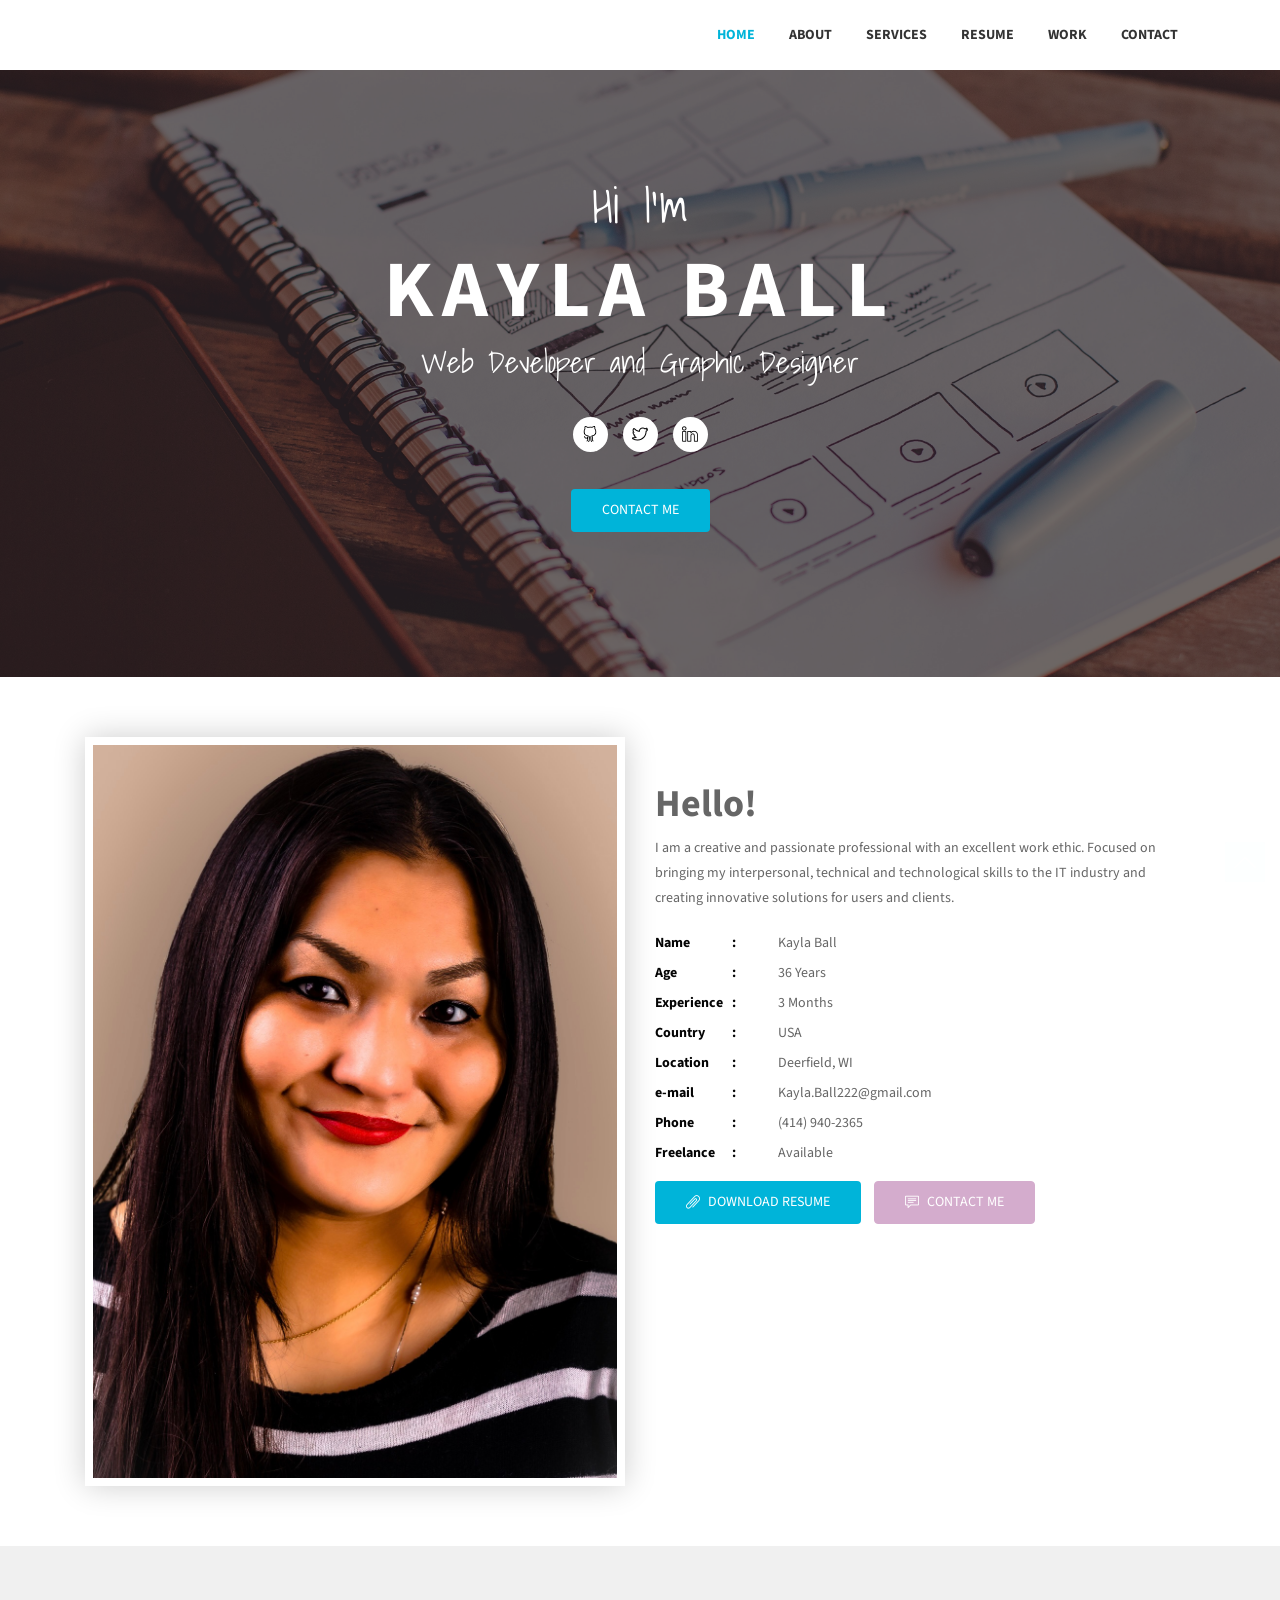
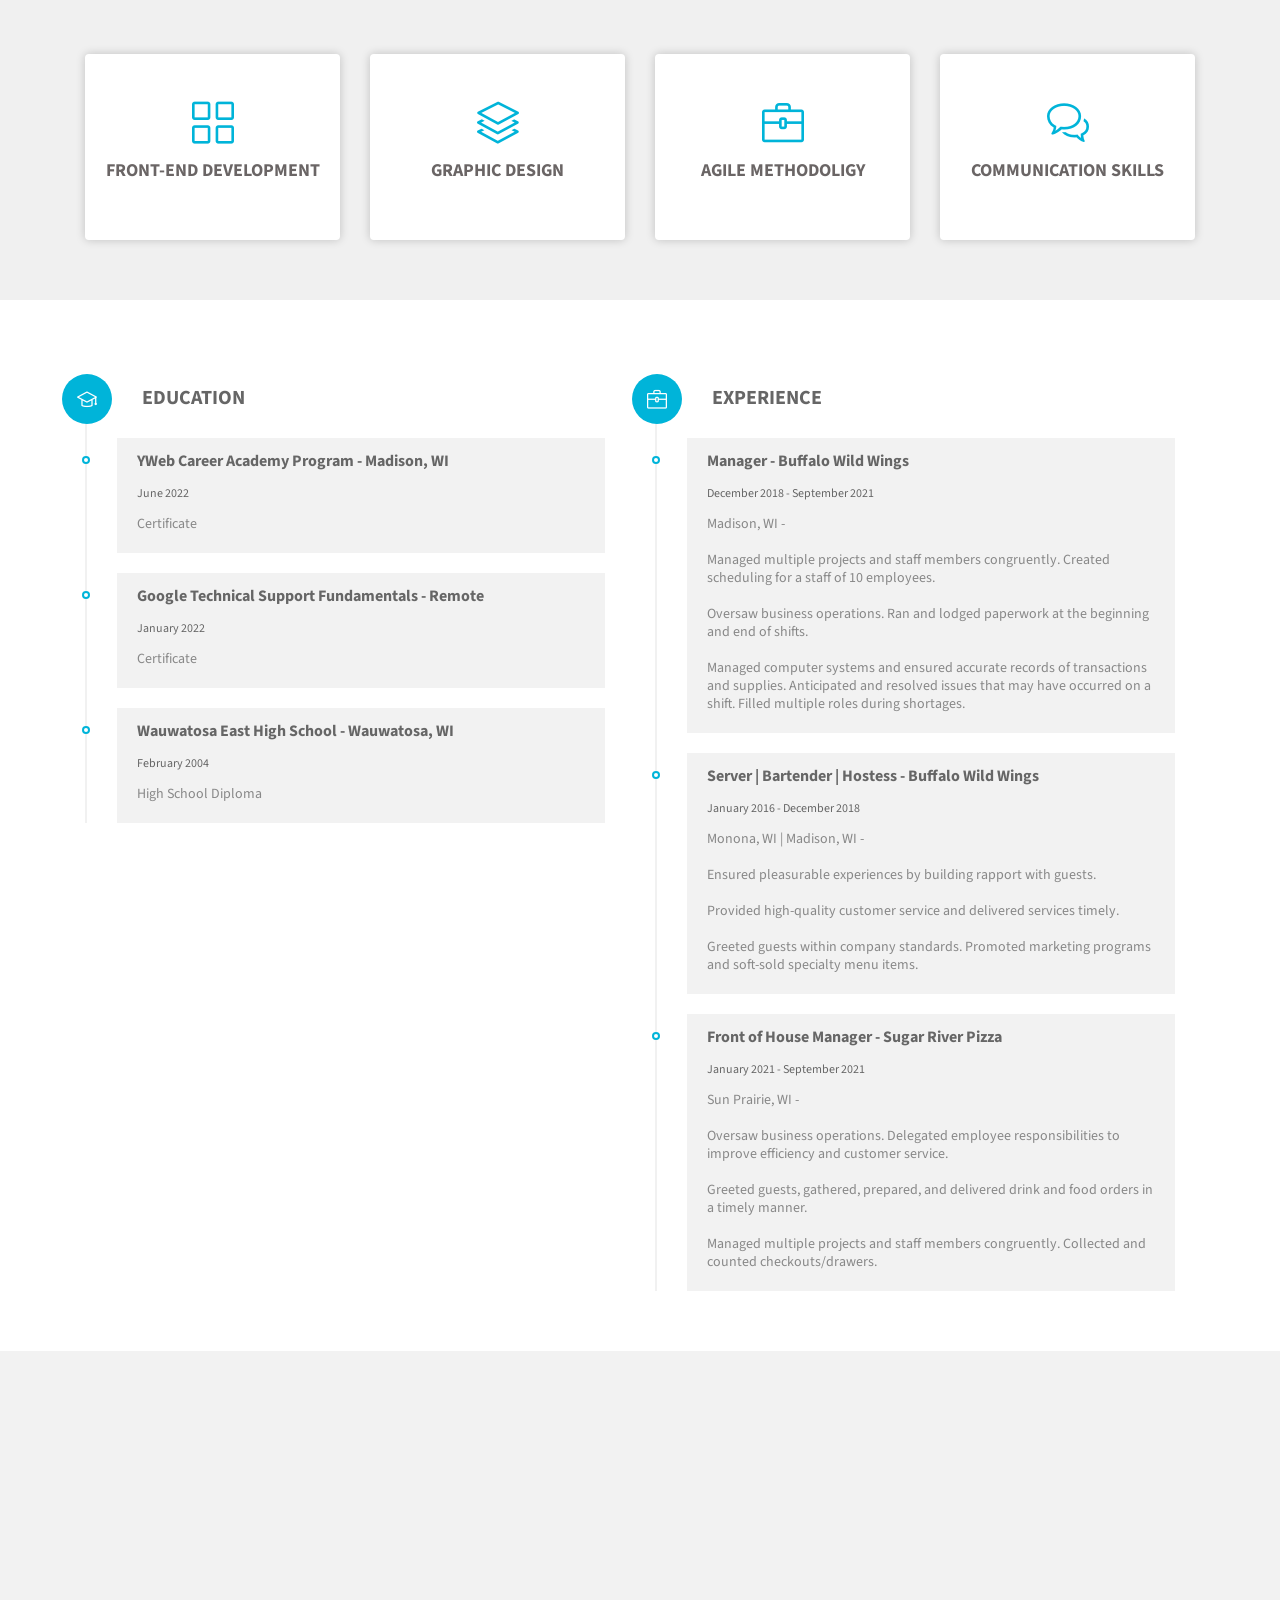
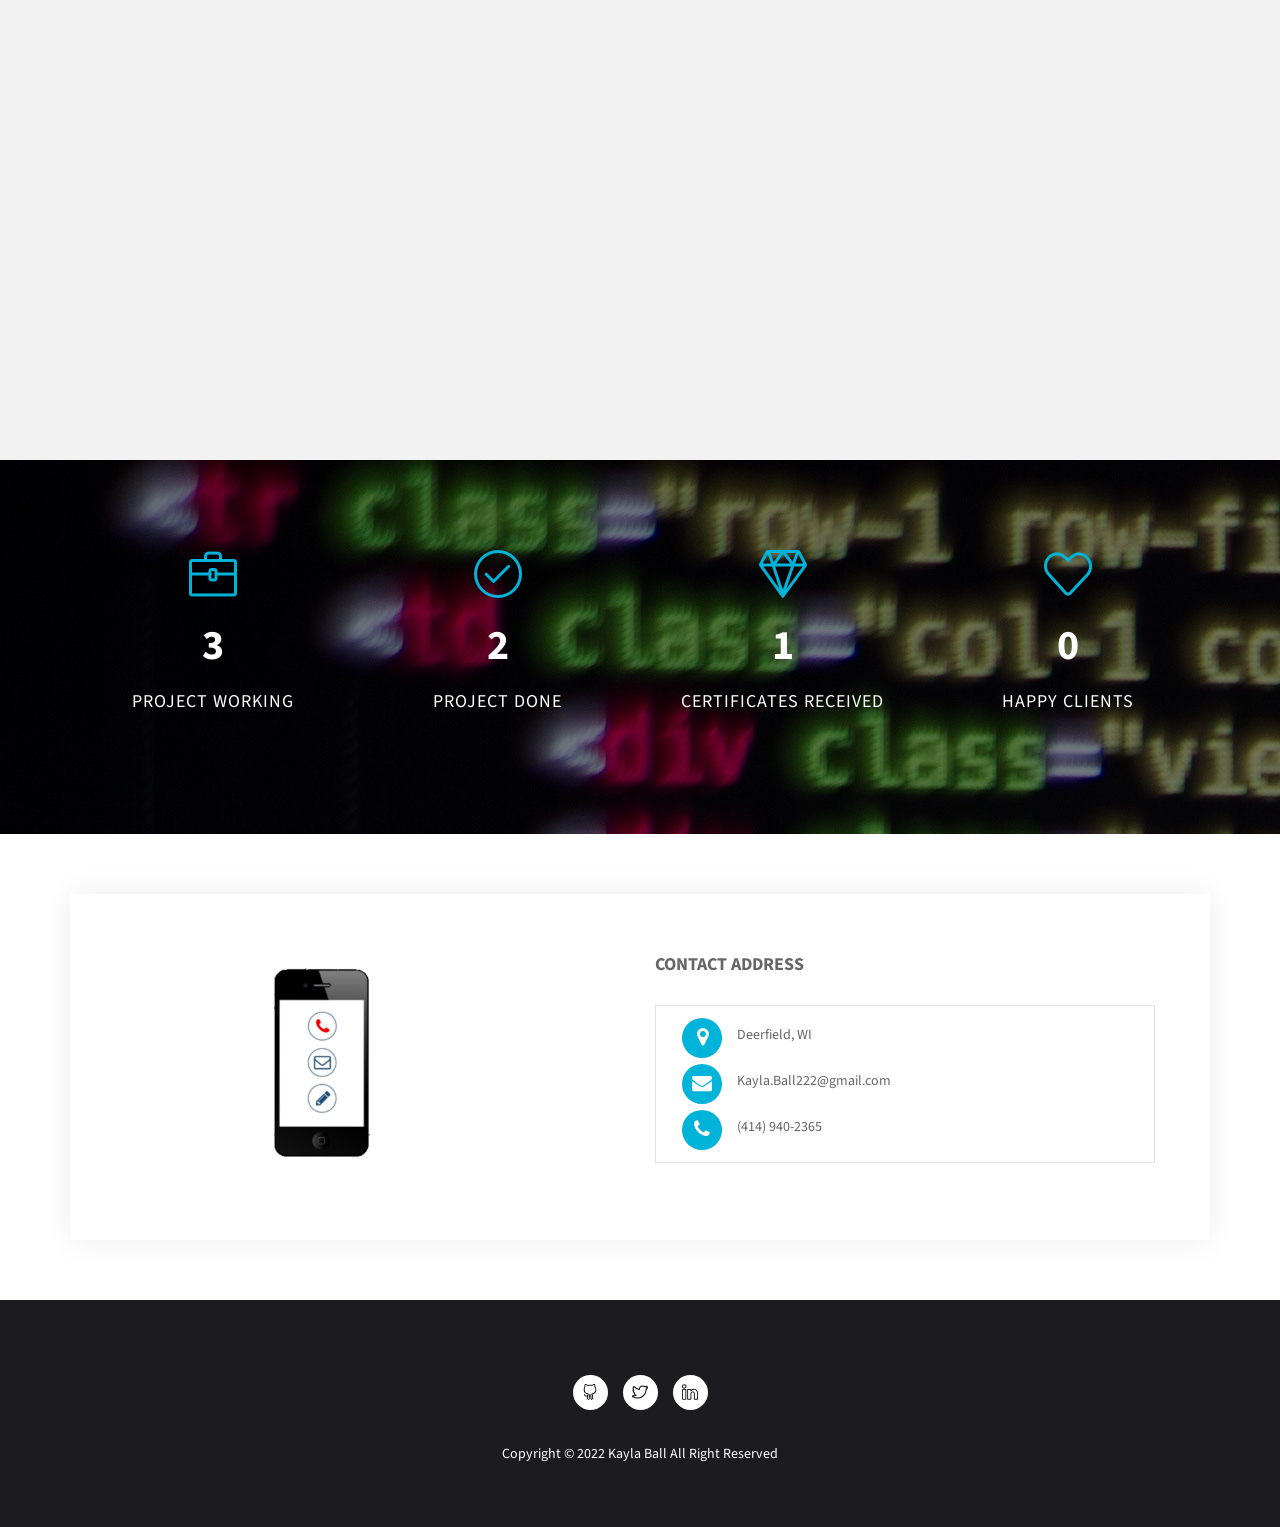
<file: index.html>
<!DOCTYPE html>

<html>

<head>
    <meta charset="utf-8">
    <meta name="viewport" content="width=device-width, initial-scale=1, shrink-to-fit=no">

    <title>KB</title>

    <!-- Bootstrap CSS -->
    <link rel="stylesheet" type="text/css" href="assets/css/bootstrap.min.css">
    <!-- Fonts -->
    <link rel="stylesheet" type="text/css" href="assets/fonts/font-awesome.min.css">
    <!-- Icon -->
    <link rel="stylesheet" type="text/css" href="assets/fonts/simple-line-icons.css">
    <!-- Slicknav -->
    <link rel="stylesheet" type="text/css" href="assets/css/slicknav.css">
    <!-- Nivo Lightbox -->
    <link rel="stylesheet" type="text/css" href="assets/css/nivo-lightbox.css">
    <!-- Animate -->
    <link rel="stylesheet" type="text/css" href="assets/css/animate.css">
    <!-- Main Style -->
    <link rel="stylesheet" type="text/css" href="assets/css/main.css">
    <!-- Responsive Style -->
    <link rel="stylesheet" type="text/css" href="assets/css/responsive.css">
</head>

<body>


    <!-- Header Area wrapper Starts -->
    <header id="header-wrap">
        <!-- Navbar Start -->
        <nav class="navbar navbar-expand-lg fixed-top scrolling-navbar indigo">
            <div class="container">
                <!-- Brand and toggle get grouped for better mobile display -->
                <div class="navbar-header">
                    <button class="navbar-toggler" type="button" data-toggle="collapse" data-target="#main-navbar" aria-controls="main-navbar" aria-expanded="false" aria-label="Toggle navigation">
                            <span class="navbar-toggler-icon"></span>
                            <span class="icon-menu"></span>
                            <span class="icon-menu"></span>
                            <span class="icon-menu"></span>
                        </button>

                </div>
                <div class="collapse navbar-collapse" id="main-navbar">
                    <ul class="onepage-nev navbar-nav mr-auto w-100 justify-content-end clearfix">
                        <li class="nav-item active">
                            <a class="nav-link" href="#hero-area">
                                    Home
                                </a>
                        </li>
                        <li class="nav-item">
                            <a class="nav-link" href="#about">
                                    About
                                </a>
                        </li>
                        <li class="nav-item">
                            <a class="nav-link" href="#services">
                                    Services
                                </a>
                        </li>
                        <li class="nav-item">
                            <a class="nav-link" href="#resume">
                                    Resume
                                </a>
                        </li>
                        <li class="nav-item">
                            <a class="nav-link" href="#portfolios">
                                    Work
                                </a>
                        </li>
                        <li class="nav-item">
                            <a class="nav-link" href="#contact">
                                    Contact
                                </a>
                        </li>
                    </ul>
                </div>
            </div>

            <!-- Mobile Menu Start -->
            <ul class="onepage-nev mobile-menu">
                <li>
                    <a href="#home">Home</a>
                </li>
                <li>
                    <a href="#about">about</a>
                </li>
                <li>
                    <a href="#services">Services</a>
                </li>
                <li>
                    <a href="#resume">resume</a>
                </li>
                <li>
                    <a href="#portfolio">Work</a>
                </li>
                <li>
                    <a href="#contact">Contact</a>
                </li>
            </ul>
            <!-- Mobile Menu End -->
        </nav>
        <!-- Navbar End -->

        <!-- Hero Area Start -->
        <div id="hero-area" class="hero-area-bg">
            <div class="overlay"></div>
            <div class="container">
                <div class="row">
                    <div class="col-md-12 col-sm-12 text-center">
                        <div class="contents">
                            <h5 class="script-font wow fadeInUp" data-wow-delay="0.2s">Hi I'm</h5>
                            <h2 class="head-title wow fadeInUp" data-wow-delay="0.4s">Kayla Ball</h2>
                            <p class="script-font wow fadeInUp" data-wow-delay="0.6s">Web Developer and Graphic Designer
                            </p>
                            <ul class="social-icon wow fadeInUp" data-wow-delay="0.8s">
                                <li>
                                    <a class="github" href="#"><i class="icon-social-github"></i></a>
                                </li>
                                <li>
                                    <a class="twitter" href="https://twitter.com/Kayla16503357" target="_blank"><i
                                                class="icon-social-twitter"></i></a>
                                </li>

                                <li>
                                    <a class="linkedin" href="https://www.linkedin.com/in/kaybee22/" target="_blank"><i class="icon-social-linkedin"></i></a>
                                </li>
                            </ul>
                            <div class="header-button wow fadeInUp" data-wow-delay="1s">
                                <a href="#contact" class="btn btn-common">Contact Me</a>
                            </div>
                        </div>
                    </div>
                </div>
            </div>
        </div>
        <!-- Hero Area End -->

    </header>
    <!-- Header Area wrapper End -->
    <!-- About Section Start -->
    <section id="about" class="section-padding">
        <div class="container">
            <div class="row">
                <div class="col-lg-6 col-md-6 col-sm-12 col-xs-12">
                    <div class="img-thumb wow fadeInLeft" data-wow-delay="0.3s">
                        <img class="img-fluid" src="assets/img/about/me.jpg" alt="Picture of Kayla Ball">
                    </div>
                </div>
                <div class="col-lg-6 col-md-6 col-sm-12 col-xs-12">
                    <div class="profile-wrapper wow fadeInRight" data-wow-delay="0.3s">
                        <h3>Hello!</h3>
                        <p>I am a creative and passionate professional with an excellent work ethic. Focused on bringing my interpersonal, technical and technological skills to the IT industry and creating innovative solutions for users and clients.</p>
                        <div class="about-profile">
                            <ul class="admin-profile">
                                <li><span class="pro-title"> Name </span> <span class="pro-detail">Kayla Ball</span>
                                </li>
                                <li><span class="pro-title"> Age </span> <span class="pro-detail">36 Years</span>
                                </li>
                                <li><span class="pro-title"> Experience </span> <span class="pro-detail">3
                                            Months</span></li>
                                <li><span class="pro-title"> Country </span> <span class="pro-detail">USA</span>
                                </li>
                                <li><span class="pro-title"> Location </span> <span class="pro-detail">Deerfield,
                                            WI</span></li>
                                <li><span class="pro-title"> e-mail </span> <span class="pro-detail">Kayla.Ball222@gmail.com</span></li>
                                <li><span class="pro-title"> Phone </span> <span class="pro-detail">(414)
                                            940-2365</span></li>
                                <li><span class="pro-title"> Freelance </span> <span class="pro-detail">Available</span>
                                </li>
                            </ul>

                            <a href="Kayla.Ball.resume.pdf" class="btn btn-common" download><i
                                        class="icon-paper-clip"></i>
                                    Download Resume</a>

                            <!-- FIXME FIT THE CONTACT ME BUTTON COLOR -->
                            <a href="#contact" class="btn btn-danger"><i class="icon-speech"></i> Contact Me</a>
                        </div>
                    </div>
                </div>
            </div>
    </section>
    <!-- About Section End -->

    <!-- Services Section Start -->

    <section id="services" class="services section-padding">
        <h2 class="section-title wow flipInX" data-wow-delay="0.4s"></h2>
        <div class="container">
            <div class="row">
                <!-- Services item -->
                <div class="col-md-6 col-lg-3 col-xs-12">
                    <div class="services-item wow fadeInDown" data-wow-delay="0.3s">
                        <div class="icon">
                            <i class="icon-grid"></i>
                        </div>
                        <div class="services-content">
                            <h3>Front-end Development</h3>
                            <!-- <p>HTML | CSS</p> -->
                        </div>
                    </div>
                </div>
                <!-- Services item -->
                <div class="col-md-6 col-lg-3 col-xs-12">
                    <div class="services-item wow fadeInDown" data-wow-delay="0.6s">
                        <div class="icon">
                            <i class="icon-layers"></i>
                        </div>
                        <div class="services-content">
                            <h3>Graphic Design</h3>
                            <p></p>
                        </div>
                    </div>
                </div>
                <!-- Services item -->
                <div class="col-md-6 col-lg-3 col-xs-12">
                    <div class="services-item wow fadeInDown" data-wow-delay="0.9s">
                        <div class="icon">
                            <i class="icon-briefcase"></i>
                        </div>
                        <div class="services-content">
                            <h3>Agile Methodoligy</h3>
                            <p></p>
                        </div>
                    </div>
                </div>
                <!-- Services item -->
                <div class="col-md-6 col-lg-3 col-xs-12">
                    <div class="services-item wow fadeInDown" data-wow-delay="1.2s">
                        <div class="icon">
                            <i class="icon-bubbles"></i>
                        </div>
                        <div class="services-content">
                            <h3>Communication Skills</h3>

                        </div>
                    </div>
                </div>
            </div>
        </div>
    </section>
    <!-- Services Section End -->

    <!-- Resume Section Start -->
    <div id="resume" class="section-padding">
        <div class="container">
            <div class="row">
                <div class="col-lg-6 col-md-6 col-sm-6">
                    <div class="education wow fadeInRight" data-wow-delay="0.3s">
                        <ul class="timeline">
                            <li>
                                <!-- fixme - find this area in css to change colorway and maybe add more items like servsafe stuff -->
                                <i class="icon-graduation"></i>
                                <h2 class="timelin-title">Education</h2>
                            </li>
                            <li>
                                <div class="content-text">
                                    <h3 class="line-title">YWeb Career Academy Program - Madison, WI</h3>
                                    <span>June 2022</span>
                                    <p class="line-text">Certificate
                                    </p>
                                </div>
                            </li>
                            <li>
                                <div class="content-text">
                                    <h3 class="line-title">Google Technical Support Fundamentals - Remote
                                    </h3>
                                    <span>January 2022</span>
                                    <p class="line-text"> Certificate
                                    </p>
                                </div>
                            </li>
                            <li>
                                <div class="content-text">
                                    <h3 class="line-title">Wauwatosa East High School - Wauwatosa, WI</h3>
                                    <span>February 2004</span>
                                    <p class="line-text">High School Diploma
                                    </p>
                                </div>
                            </li>
                        </ul>
                    </div>
                </div>
                <div class="col-lg-6 col-md-6 col-sm-6">
                    <div class="experience wow fadeInRight" data-wow-delay="0.6s">
                        <ul class="timeline">
                            <li>
                                <i class="icon-briefcase"></i>
                                <!-- NOTE: UPDATED WORK EXPERIENCE -->

                                <h2 class="timelin-title">Experience</h2>
                            </li>
                            <li>
                                <div class="content-text">
                                    <h3 class="line-title">Manager - Buffalo Wild Wings </h3>
                                    <span>December 2018 - September 2021 </span>
                                    <p class="line-text">Madison, WI -
                                        <br>
                                        <br> Managed multiple projects and staff members congruently. Created scheduling for a staff of 10 employees.
                                        <br>
                                        <br> Oversaw business operations. Ran and lodged paperwork at the beginning and end of shifts.
                                        <br>
                                        <br> Managed computer systems and ensured accurate records of transactions and supplies. Anticipated and resolved issues that may have occurred on a shift. Filled multiple roles during shortages.

                                    </p>
                                </div>
                            </li>
                            <li>
                                <div class="content-text">
                                    <h3 class="line-title">Server | Bartender | Hostess - Buffalo Wild Wings</h3>
                                    <span>January 2016 - December 2018</span>
                                    <p class="line-text"> Monona, WI | Madison, WI -
                                        <br>
                                        <br> Ensured pleasurable experiences by building rapport with guests.
                                        <br>
                                        <br> Provided high-quality customer service and delivered services timely.
                                        <br>
                                        <br> Greeted guests within company standards. Promoted marketing programs and soft-sold specialty menu items.

                                    </p>
                                </div>
                            </li>
                            <li>
                                <div class="content-text">
                                    <h3 class="line-title">Front of House Manager - Sugar River Pizza</h3>
                                    <span>January 2021 - September 2021</span>
                                    <p class="line-text"> Sun Prairie, WI -
                                        <br>
                                        <br> Oversaw business operations. Delegated employee responsibilities to improve efficiency and customer service.
                                        <br>
                                        <br> Greeted guests, gathered, prepared, and delivered drink and food orders in a timely manner.
                                        <br>
                                        <br> Managed multiple projects and staff members congruently. Collected and counted checkouts/drawers.

                                    </p>
                                </div>
                            </li>
                        </ul>
                    </div>
                </div>
            </div>
        </div>
    </div>
    <!-- Resume Section End -->

    <!-- Portfolio Section -->
    <section id="portfolios" class="section-padding">
        <!-- Container Starts -->
        <div class="container">
            <h2 class="section-title wow flipInX" data-wow-delay="0.4s">My Remarkable Works</h2>
            <div class="row">
                <!-- <div class="col-md-12"> -->
                <!-- fixme make a decision on if to keep the buttons below -->
                <!-- Portfolio Controller/Buttons -->
                <!-- <div class="controls text-center">
                        <a class="filter active btn btn-common" data-filter="all">
                                All
                            </a>
                        <a class="filter btn btn-common" data-filter=".design">
                                Design
                            </a>
                        <a class="filter btn btn-common" data-filter=".development">
                                Development
                            </a>
                        <a class="filter btn btn-common" data-filter=".print">
                                Print
                            </a>
                    </div> -->
                <!-- Portfolio Controller/Buttons Ends-->
                <!-- </div> -->

                <!-- Portfolio Recent Projects -->
                <div id="portfolio" class="row wow fadeInDown" data-wow-delay="0.4s">
                    <div class="col-sm-6 col-md-4 col-lg-4 col-xl-4 mix development print">
                        <div class="portfolio-item">
                            <div class="shot-item">
                                <img src="assets/img/gallery/qr-code.jpg
                                " alt="QR-code frontend mentor challenge" />
                                <div class="overlay">
                                    <div class="icons">
                                        <a class="lightbox preview" href="assets/img/gallery/qr-code.jpg">
                                            <i class="icon-eye"></i>
                                        </a>
                                        <!-- <a class="link" href="#">
                                            <i class="icon-link"></i>
                                        </a> -->
                                    </div>
                                </div>
                            </div>
                        </div>
                    </div>
                    <div class="col-sm-6 col-md-4 col-lg-4 col-xl-4 mix design print">
                        <div class="portfolio-item">
                            <div class="shot-item">
                                <img src="assets/img/gallery/nft.jpg" alt="picture of NFT challenge" />
                                <div class="overlay">
                                    <div class="icons">
                                        <a class="lightbox preview" href="assets/img/gallery/nft.jpg">
                                            <i class="icon-eye"></i>
                                        </a>
                                        <!-- <a class="link" href="#">
                                            <i class="icon-link"></i>
                                        </a> -->
                                    </div>
                                </div>
                            </div>
                        </div>
                    </div>
                    <div class="col-sm-6 col-md-4 col-lg-4 col-xl-4 mix development">
                        <div class="portfolio-item">
                            <div class="shot-item">
                                <img src="assets/img/gallery/3-column.jpg" alt="image of 3 column frontend mentor challenge" />
                                <div class="overlay">
                                    <div class="icons">

                                        <a class="lightbox preview" href="assets/img/gallery/3-column.jpg">
                                            <i class="icon-eye"></i>
                                        </a>
                                        <!-- <a class="link" href="#">
                                            <i class="icon-link"></i>
                                        </a> -->
                                    </div>
                                </div>
                            </div>
                        </div>
                    </div>
                    <div class="col-sm-6 col-md-4 col-lg-4 col-xl-4 mix development design">
                        <div class="portfolio-item">
                            <div class="shot-item">
                                <img src="assets/img/gallery/purple.jpg" alt="" />
                                <div class="overlay">
                                    <div class="icons">
                                        <a class="lightbox preview" href="assets/img/gallery/purple.jpg">
                                            <i class="icon-eye"></i>
                                        </a>
                                        <!-- <a class="link" href="#">
                                            <i class="icon-link"></i> -->
                                        </a>
                                    </div>
                                </div>
                            </div>
                        </div>
                    </div>
                    <div class="col-sm-6 col-md-4 col-lg-4 col-xl-4 mix development">
                        <div class="portfolio-item">
                            <div class="shot-item">
                                <img src="assets/img/gallery/testimonials.jpg" alt="" />
                                <div class="overlay">
                                    <div class="icons">
                                        <a class="lightbox preview" href="assets/img/gallery/testimonials.jpg">
                                            <i class="icon-eye"></i>
                                        </a>
                                        <!-- <a class="link" href="#">
                                            <i class="icon-link"></i> -->
                                        </a>
                                    </div>
                                </div>
                            </div>
                        </div>
                    </div>
                    <div class="col-sm-6 col-md-4 col-lg-4 col-xl-4 mix print design">
                        <div class="portfolio-item">
                            <div class="shot-item">
                                <img src="assets/img/gallery/interactive.jpg" alt="" />
                                <div class="overlay">
                                    <div class="icons">
                                        <a class="lightbox preview" href="assets/img/gallery/interactive.jpg">
                                            <i class="icon-eye"></i>
                                        </a>
                                        <!-- <a class="link" href="#">
                                            <i class="icon-link"></i>
                                        </a> -->
                                    </div>
                                </div>
                            </div>
                        </div>
                    </div>
                </div>
            </div>
        </div>
        <!-- Container Ends -->
    </section>
    <!-- Portfolio Section Ends -->

    <!-- Counter Area Start-->
    <section class="counter-section section-padding">
        <div class="container">
            <div class="row">
                <!-- Counter Item -->
                <div class="col-md-3 col-sm-6 work-counter-widget text-center">
                    <div class="counter wow fadeInDown" data-wow-delay="0.3s">
                        <div class="icon"><i class="icon-briefcase"></i></div>
                        <div class="counterUp">12</div>
                        <p>Project Working</p>
                    </div>
                </div>
                <!-- Counter Item -->
                <div class="col-md-3 col-sm-6 work-counter-widget text-center">
                    <div class="counter wow fadeInDown" data-wow-delay="0.6s">
                        <div class="icon"><i class="icon-check"></i></div>
                        <div class="counterUp">8</div>
                        <p>Project Done</p>
                    </div>
                </div>
                <!-- Counter Item -->
                <div class="col-md-3 col-sm-6 work-counter-widget text-center">
                    <div class="counter wow fadeInDown" data-wow-delay="0.9s">
                        <div class="icon"><i class="icon-diamond"></i></div>
                        <div class="counterUp">4</div>
                        <p>Certificates Received</p>
                    </div>
                </div>
                <!-- Counter Item -->
                <div class="col-md-3 col-sm-6 work-counter-widget text-center">
                    <div class="counter wow fadeInDown" data-wow-delay="1.2s">
                        <div class="icon"><i class="icon-heart"></i></div>
                        <div class="counterUp">3</div>
                        <p>Happy Clients</p>
                    </div>
                </div>
            </div>
        </div>
    </section>
    <!-- Counter Area End-->

    <!-- Contact Section Start -->
    <section id="contact" class="section-padding">
        <div class="contact-form">
            <div class="container">
                <div class="row contact-form-area wow fadeInUp" data-wow-delay="0.4s">
                    <div class="col-md-6 col-lg-6 col-sm-12">
                        <div class="contact-block">
                            <img src="assets/img/phone.png" alt="">

                            <!-- <h2>Contact Form</h2><br>
                            <div class="text-center">

                            </div> -->
                        </div>
                    </div>
                    <div class="col-md-6 col-lg-6 col-sm-12">
                        <div class="footer-right-area wow fadeIn">
                            <h2>Contact Address</h2>
                            <div class="footer-right-contact">
                                <div class="single-contact">
                                    <div class="contact-icon">
                                        <i class="fa fa-map-marker"></i>
                                    </div>
                                    <p>Deerfield, WI</p>
                                </div>
                                <div class="single-contact">
                                    <div class="contact-icon">
                                        <i class="fa fa-envelope"></i>
                                    </div>
                                    <!-- <p><a href="mailto:hello@tom.com">hello@tom.com</a></p> -->
                                    <p><a href="mailto:Kayla.Ball222@gmail.com">Kayla.Ball222@gmail.com</a></p>
                                </div>
                                <div class="single-contact">
                                    <div class="contact-icon">
                                        <i class="fa fa-phone"></i>
                                    </div>
                                    <p><a href="tel:4149402365">(414) 940-2365</a></p>

                                </div>
                            </div>
                        </div>
                    </div>
                </div>
            </div>
        </div>
    </section>
    <!-- Contact Section End -->

    <!-- Footer Section Start -->
    <footer class="footer-area section-padding">
        <div class="container">
            <div class="row">
                <div class="col-md-12">
                    <div class="footer-text text-center wow fadeInDown" data-wow-delay="0.3s">
                        <ul class="social-icon">
                            <li>
                                <a class="github" href="#"><i class="icon-social-github" target="_blank"></i></a>
                            </li>
                            <li>
                                <a class="twitter" href="https://twitter.com/Kayla16503357" target="_blank"><i
                                            class="icon-social-twitter"></i></a>
                            </li>

                            <li>
                                <a class="linkedin" href="https://www.linkedin.com/in/kaybee22/" target="_blank"><i
                                            class="icon-social-linkedin"></i></a>
                            </li>
                            <!-- </a>
                            </li>
                            <li>
                                <a class="instagram" href="#"><i class="icon-social-google"></i></a>
                            </li> -->
                        </ul>
                        <p>Copyright © 2022 Kayla Ball All Right Reserved</p>
                    </div>
                </div>
            </div>
        </div>
    </footer>
    <!-- Footer Section End -->

    <!-- Go to Top Link -->
    <a href="#" class="back-to-top">
        <i class="icon-arrow-up"></i>
    </a>

    <!-- jQuery first, then Popper.js, then Bootstrap JS -->
    <script src="assets/js/jquery-min.js"></script>
    <script src="assets/js/popper.min.js"></script>
    <script src="assets/js/bootstrap.min.js"></script>
    <script src="assets/js/jquery.mixitup.js"></script>
    <script src="assets/js/jquery.counterup.min.js"></script>
    <script src="assets/js/waypoints.min.js"></script>
    <script src="assets/js/wow.js"></script>
    <script src="assets/js/jquery.nav.js"></script>
    <script src="assets/js/jquery.easing.min.js"></script>
    <script src="assets/js/nivo-lightbox.js"></script>
    <script src="assets/js/jquery.slicknav.js"></script>
    <script src="assets/js/main.js"></script>

</body>

</html>
</file>
<file: assets/fonts/simple-line-icons.css>
@font-face {
	font-family: 'Simple-Line-Icons';
	src:url('../fonts/line-icons/Simple-Line-Icons.eot');
	src:url('../fonts/line-icons/Simple-Line-Icons.eot?#iefix') format('embedded-opentype'),
		url('../fonts/line-icons/Simple-Line-Icons.woff') format('woff'),
		url('../fonts/line-icons/Simple-Line-Icons.ttf') format('truetype'),
		url('../fonts/line-icons/Simple-Line-Icons.svg#Simple-Line-Icons') format('svg');
		font-weight: normal;
		font-style: normal;
}
/*
 Use the following CSS code if you want to have a class per icon.
 Instead of a list of all class selectors, you can use the generic [class*="icon-"] selector, but it's slower:
*/
.icon-user,
.icon-people,
.icon-user-female,
.icon-user-follow,
.icon-user-following,
.icon-user-unfollow,
.icon-login,
.icon-logout,
.icon-emotsmile,
.icon-phone,
.icon-call-end,
.icon-call-in,
.icon-call-out,
.icon-map,
.icon-location-pin,
.icon-direction,
.icon-directions,
.icon-compass,
.icon-layers,
.icon-menu,
.icon-list,
.icon-options-vertical,
.icon-options,
.icon-arrow-down,
.icon-arrow-left,
.icon-arrow-right,
.icon-arrow-up,
.icon-arrow-up-circle,
.icon-arrow-left-circle,
.icon-arrow-right-circle,
.icon-arrow-down-circle,
.icon-check,
.icon-clock,
.icon-plus,
.icon-minus,
.icon-close,
.icon-event,
.icon-exclamation,
.icon-organization,
.icon-trophy,
.icon-screen-smartphone,
.icon-screen-desktop,
.icon-plane,
.icon-notebook,
.icon-mustache,
.icon-mouse,
.icon-magnet,
.icon-energy,
.icon-disc,
.icon-cursor,
.icon-cursor-move,
.icon-crop,
.icon-chemistry,
.icon-speedometer,
.icon-shield,
.icon-screen-tablet,
.icon-magic-wand,
.icon-hourglass,
.icon-graduation,
.icon-ghost,
.icon-game-controller,
.icon-fire,
.icon-eyeglass,
.icon-envelope-open,
.icon-envelope-letter,
.icon-bell,
.icon-badge,
.icon-anchor,
.icon-wallet,
.icon-vector,
.icon-speech,
.icon-puzzle,
.icon-printer,
.icon-present,
.icon-playlist,
.icon-pin,
.icon-picture,
.icon-handbag,
.icon-globe-alt,
.icon-globe,
.icon-folder-alt,
.icon-folder,
.icon-film,
.icon-feed,
.icon-drop,
.icon-drawer,
.icon-docs,
.icon-doc,
.icon-diamond,
.icon-cup,
.icon-calculator,
.icon-bubbles,
.icon-briefcase,
.icon-book-open,
.icon-basket-loaded,
.icon-basket,
.icon-bag,
.icon-action-undo,
.icon-action-redo,
.icon-wrench,
.icon-umbrella,
.icon-trash,
.icon-tag,
.icon-support,
.icon-frame,
.icon-size-fullscreen,
.icon-size-actual,
.icon-shuffle,
.icon-share-alt,
.icon-share,
.icon-rocket,
.icon-question,
.icon-pie-chart,
.icon-pencil,
.icon-note,
.icon-loop,
.icon-home,
.icon-grid,
.icon-graph,
.icon-microphone,
.icon-music-tone-alt,
.icon-music-tone,
.icon-earphones-alt,
.icon-earphones,
.icon-equalizer,
.icon-like,
.icon-dislike,
.icon-control-start,
.icon-control-rewind,
.icon-control-play,
.icon-control-pause,
.icon-control-forward,
.icon-control-end,
.icon-volume-1,
.icon-volume-2,
.icon-volume-off,
.icon-calendar,
.icon-bulb,
.icon-chart,
.icon-ban,
.icon-bubble,
.icon-camrecorder,
.icon-camera,
.icon-cloud-download,
.icon-cloud-upload,
.icon-envelope,
.icon-eye,
.icon-flag,
.icon-heart,
.icon-info,
.icon-key,
.icon-link,
.icon-lock,
.icon-lock-open,
.icon-magnifier,
.icon-magnifier-add,
.icon-magnifier-remove,
.icon-paper-clip,
.icon-paper-plane,
.icon-power,
.icon-refresh,
.icon-reload,
.icon-settings,
.icon-star,
.icon-symbol-female,
.icon-symbol-male,
.icon-target,
.icon-credit-card,
.icon-paypal,
.icon-social-tumblr,
.icon-social-twitter,
.icon-social-facebook,
.icon-social-instagram,
.icon-social-linkedin,
.icon-social-pinterest,
.icon-social-github,
.icon-social-google,
.icon-social-reddit,
.icon-social-skype,
.icon-social-dribbble,
.icon-social-behance,
.icon-social-foursqare,
.icon-social-soundcloud,
.icon-social-spotify,
.icon-social-stumbleupon,
.icon-social-youtube,
.icon-social-dropbox,
.icon-social-vkontakte,
.icon-social-steam {
  font-family: 'simple-line-icons';
  speak: none;
  font-style: normal;
  font-weight: normal;
  font-variant: normal;
  text-transform: none;
  line-height: 1;
  /* Better Font Rendering =========== */
  -webkit-font-smoothing: antialiased;
  -moz-osx-font-smoothing: grayscale;
}
.icon-user:before {
  content: "\e005";
}
.icon-people:before {
  content: "\e001";
}
.icon-user-female:before {
  content: "\e000";
}
.icon-user-follow:before {
  content: "\e002";
}
.icon-user-following:before {
  content: "\e003";
}
.icon-user-unfollow:before {
  content: "\e004";
}
.icon-login:before {
  content: "\e066";
}
.icon-logout:before {
  content: "\e065";
}
.icon-emotsmile:before {
  content: "\e021";
}
.icon-phone:before {
  content: "\e600";
}
.icon-call-end:before {
  content: "\e048";
}
.icon-call-in:before {
  content: "\e047";
}
.icon-call-out:before {
  content: "\e046";
}
.icon-map:before {
  content: "\e033";
}
.icon-location-pin:before {
  content: "\e096";
}
.icon-direction:before {
  content: "\e042";
}
.icon-directions:before {
  content: "\e041";
}
.icon-compass:before {
  content: "\e045";
}
.icon-layers:before {
  content: "\e034";
}
.icon-menu:before {
  content: "\e601";
}
.icon-list:before {
  content: "\e067";
}
.icon-options-vertical:before {
  content: "\e602";
}
.icon-options:before {
  content: "\e603";
}
.icon-arrow-down:before {
  content: "\e604";
}
.icon-arrow-left:before {
  content: "\e605";
}
.icon-arrow-right:before {
  content: "\e606";
}
.icon-arrow-up:before {
  content: "\e607";
}
.icon-arrow-up-circle:before {
  content: "\e078";
}
.icon-arrow-left-circle:before {
  content: "\e07a";
}
.icon-arrow-right-circle:before {
  content: "\e079";
}
.icon-arrow-down-circle:before {
  content: "\e07b";
}
.icon-check:before {
  content: "\e080";
}
.icon-clock:before {
  content: "\e081";
}
.icon-plus:before {
  content: "\e095";
}
.icon-minus:before {
  content: "\e615";
}
.icon-close:before {
  content: "\e082";
}
.icon-event:before {
  content: "\e619";
}
.icon-exclamation:before {
  content: "\e617";
}
.icon-organization:before {
  content: "\e616";
}
.icon-trophy:before {
  content: "\e006";
}
.icon-screen-smartphone:before {
  content: "\e010";
}
.icon-screen-desktop:before {
  content: "\e011";
}
.icon-plane:before {
  content: "\e012";
}
.icon-notebook:before {
  content: "\e013";
}
.icon-mustache:before {
  content: "\e014";
}
.icon-mouse:before {
  content: "\e015";
}
.icon-magnet:before {
  content: "\e016";
}
.icon-energy:before {
  content: "\e020";
}
.icon-disc:before {
  content: "\e022";
}
.icon-cursor:before {
  content: "\e06e";
}
.icon-cursor-move:before {
  content: "\e023";
}
.icon-crop:before {
  content: "\e024";
}
.icon-chemistry:before {
  content: "\e026";
}
.icon-speedometer:before {
  content: "\e007";
}
.icon-shield:before {
  content: "\e00e";
}
.icon-screen-tablet:before {
  content: "\e00f";
}
.icon-magic-wand:before {
  content: "\e017";
}
.icon-hourglass:before {
  content: "\e018";
}
.icon-graduation:before {
  content: "\e019";
}
.icon-ghost:before {
  content: "\e01a";
}
.icon-game-controller:before {
  content: "\e01b";
}
.icon-fire:before {
  content: "\e01c";
}
.icon-eyeglass:before {
  content: "\e01d";
}
.icon-envelope-open:before {
  content: "\e01e";
}
.icon-envelope-letter:before {
  content: "\e01f";
}
.icon-bell:before {
  content: "\e027";
}
.icon-badge:before {
  content: "\e028";
}
.icon-anchor:before {
  content: "\e029";
}
.icon-wallet:before {
  content: "\e02a";
}
.icon-vector:before {
  content: "\e02b";
}
.icon-speech:before {
  content: "\e02c";
}
.icon-puzzle:before {
  content: "\e02d";
}
.icon-printer:before {
  content: "\e02e";
}
.icon-present:before {
  content: "\e02f";
}
.icon-playlist:before {
  content: "\e030";
}
.icon-pin:before {
  content: "\e031";
}
.icon-picture:before {
  content: "\e032";
}
.icon-handbag:before {
  content: "\e035";
}
.icon-globe-alt:before {
  content: "\e036";
}
.icon-globe:before {
  content: "\e037";
}
.icon-folder-alt:before {
  content: "\e039";
}
.icon-folder:before {
  content: "\e089";
}
.icon-film:before {
  content: "\e03a";
}
.icon-feed:before {
  content: "\e03b";
}
.icon-drop:before {
  content: "\e03e";
}
.icon-drawer:before {
  content: "\e03f";
}
.icon-docs:before {
  content: "\e040";
}
.icon-doc:before {
  content: "\e085";
}
.icon-diamond:before {
  content: "\e043";
}
.icon-cup:before {
  content: "\e044";
}
.icon-calculator:before {
  content: "\e049";
}
.icon-bubbles:before {
  content: "\e04a";
}
.icon-briefcase:before {
  content: "\e04b";
}
.icon-book-open:before {
  content: "\e04c";
}
.icon-basket-loaded:before {
  content: "\e04d";
}
.icon-basket:before {
  content: "\e04e";
}
.icon-bag:before {
  content: "\e04f";
}
.icon-action-undo:before {
  content: "\e050";
}
.icon-action-redo:before {
  content: "\e051";
}
.icon-wrench:before {
  content: "\e052";
}
.icon-umbrella:before {
  content: "\e053";
}
.icon-trash:before {
  content: "\e054";
}
.icon-tag:before {
  content: "\e055";
}
.icon-support:before {
  content: "\e056";
}
.icon-frame:before {
  content: "\e038";
}
.icon-size-fullscreen:before {
  content: "\e057";
}
.icon-size-actual:before {
  content: "\e058";
}
.icon-shuffle:before {
  content: "\e059";
}
.icon-share-alt:before {
  content: "\e05a";
}
.icon-share:before {
  content: "\e05b";
}
.icon-rocket:before {
  content: "\e05c";
}
.icon-question:before {
  content: "\e05d";
}
.icon-pie-chart:before {
  content: "\e05e";
}
.icon-pencil:before {
  content: "\e05f";
}
.icon-note:before {
  content: "\e060";
}
.icon-loop:before {
  content: "\e064";
}
.icon-home:before {
  content: "\e069";
}
.icon-grid:before {
  content: "\e06a";
}
.icon-graph:before {
  content: "\e06b";
}
.icon-microphone:before {
  content: "\e063";
}
.icon-music-tone-alt:before {
  content: "\e061";
}
.icon-music-tone:before {
  content: "\e062";
}
.icon-earphones-alt:before {
  content: "\e03c";
}
.icon-earphones:before {
  content: "\e03d";
}
.icon-equalizer:before {
  content: "\e06c";
}
.icon-like:before {
  content: "\e068";
}
.icon-dislike:before {
  content: "\e06d";
}
.icon-control-start:before {
  content: "\e06f";
}
.icon-control-rewind:before {
  content: "\e070";
}
.icon-control-play:before {
  content: "\e071";
}
.icon-control-pause:before {
  content: "\e072";
}
.icon-control-forward:before {
  content: "\e073";
}
.icon-control-end:before {
  content: "\e074";
}
.icon-volume-1:before {
  content: "\e09f";
}
.icon-volume-2:before {
  content: "\e0a0";
}
.icon-volume-off:before {
  content: "\e0a1";
}
.icon-calendar:before {
  content: "\e075";
}
.icon-bulb:before {
  content: "\e076";
}
.icon-chart:before {
  content: "\e077";
}
.icon-ban:before {
  content: "\e07c";
}
.icon-bubble:before {
  content: "\e07d";
}
.icon-camrecorder:before {
  content: "\e07e";
}
.icon-camera:before {
  content: "\e07f";
}
.icon-cloud-download:before {
  content: "\e083";
}
.icon-cloud-upload:before {
  content: "\e084";
}
.icon-envelope:before {
  content: "\e086";
}
.icon-eye:before {
  content: "\e087";
}
.icon-flag:before {
  content: "\e088";
}
.icon-heart:before {
  content: "\e08a";
}
.icon-info:before {
  content: "\e08b";
}
.icon-key:before {
  content: "\e08c";
}
.icon-link:before {
  content: "\e08d";
}
.icon-lock:before {
  content: "\e08e";
}
.icon-lock-open:before {
  content: "\e08f";
}
.icon-magnifier:before {
  content: "\e090";
}
.icon-magnifier-add:before {
  content: "\e091";
}
.icon-magnifier-remove:before {
  content: "\e092";
}
.icon-paper-clip:before {
  content: "\e093";
}
.icon-paper-plane:before {
  content: "\e094";
}
.icon-power:before {
  content: "\e097";
}
.icon-refresh:before {
  content: "\e098";
}
.icon-reload:before {
  content: "\e099";
}
.icon-settings:before {
  content: "\e09a";
}
.icon-star:before {
  content: "\e09b";
}
.icon-symbol-female:before {
  content: "\e09c";
}
.icon-symbol-male:before {
  content: "\e09d";
}
.icon-target:before {
  content: "\e09e";
}
.icon-credit-card:before {
  content: "\e025";
}
.icon-paypal:before {
  content: "\e608";
}
.icon-social-tumblr:before {
  content: "\e00a";
}
.icon-social-twitter:before {
  content: "\e009";
}
.icon-social-facebook:before {
  content: "\e00b";
}
.icon-social-instagram:before {
  content: "\e609";
}
.icon-social-linkedin:before {
  content: "\e60a";
}
.icon-social-pinterest:before {
  content: "\e60b";
}
.icon-social-github:before {
  content: "\e60c";
}
.icon-social-google:before {
  content: "\e60d";
}
.icon-social-reddit:before {
  content: "\e60e";
}
.icon-social-skype:before {
  content: "\e60f";
}
.icon-social-dribbble:before {
  content: "\e00d";
}
.icon-social-behance:before {
  content: "\e610";
}
.icon-social-foursqare:before {
  content: "\e611";
}
.icon-social-soundcloud:before {
  content: "\e612";
}
.icon-social-spotify:before {
  content: "\e613";
}
.icon-social-stumbleupon:before {
  content: "\e614";
}
.icon-social-youtube:before {
  content: "\e008";
}
.icon-social-dropbox:before {
  content: "\e00c";
}
.icon-social-vkontakte:before {
  content: "\e618";
}
.icon-social-steam:before {
  content: "\e620";
}
</file>
<file: assets/css/main.css>
@import url("https://fonts.googleapis.com/css?family=Shadows+Into+Light|Source+Sans+Pro:400,700");
html {
    overflow-x: hidden;
}

body {
    background: #fff;
    font-size: 14px;
    font-weight: 400;
    font-family: "Source Sans Pro", sans-serif;
    -webkit-box-sizing: border-box;
    -moz-box-sizing: border-box;
    box-sizing: border-box;
    -webkit-font-smoothing: subpixel-antialiased;
    color: #666;
    line-height: 25px;
    -webkit-backface-visibility: hidden;
    backface-visibility: hidden;
    overflow-x: hidden;
}

h1,
h2,
h3,
h4 {
    font-size: 38px;
    font-weight: 700;
    font-family: "Source Sans Pro", sans-serif;
}

.script-font {
    font-family: 'Shadows Into Light', cursive;
}

a {
    -webkit-transition: all 0.2s linear;
    -moz-transition: all 0.2s linear;
    -o-transition: all 0.2s linear;
    transition: all 0.2s linear;
}

a:hover {
    text-decoration: none;
}

a a:focus {
    outline: none;
}

p {
    font-weight: 400;
    font-family: "Source Sans Pro", sans-serif;
    margin: 0px;
    font-size: 14px;
}

ul,
ol {
    list-style: outside none none;
    margin: 0;
    padding: 0;
}

ul li,
ol li {
    list-style: none;
}

.hero-heading {
    font-size: 48px;
    font-weight: 700;
    color: #fff;
    text-transform: capitalize;
    line-height: 70px;
    letter-spacing: 0.1rem;
}

.hero-sub-heading {
    font-size: 20px;
    font-weight: 400;
    color: #e6e6e6;
    line-height: 45px;
    letter-spacing: 0.1rem;
}

.section-titile-bg {
    display: inline;
    font-size: 115px;
    font-weight: 700;
    height: 100%;
    left: -173px;
    opacity: 0.1;
    position: absolute;
    top: -14px;
    width: 100%;
    text-align: center;
}

.section-title-header p {
    text: center;
    font-weight: 400;
    line-height: 26px;
    padding-bottom: 36px;
}

.section-title {
    color: #252525;
    font-size: 38px;
    text-align: center;
    letter-spacing: 1px;
    line-height: 1;
    margin-bottom: 48px;
    padding: 0 10px;
    position: relative;
}

.btn {
    font-size: 14px;
    padding: 10px 30px;
    border-radius: 0px;
    cursor: pointer;
    font-weight: 400;
    color: #fff;
    border-radius: 4px;
    text-transform: uppercase;
    -webkit-transition: all 0.2s linear;
    -moz-transition: all 0.2s linear;
    -o-transition: all 0.2s linear;
    transition: all 0.2s linear;
    display: inline-block;
}

.btn:focus,
.btn:active {
    box-shadow: none;
    outline: none;
    color: #fff;
}

.btn-common {
    background-color: #00b4d9;
    position: relative;
    z-index: 1;
}

.btn-common:hover {
    color: #fff;
    background-color: #21cff3;
    box-shadow: 0 6px 22px rgba(0, 0, 0, 0.1);
    transition: all .2s ease-in-out;
    -moz-transition: all .2s ease-in-out;
    -webkit-transition: all .2s ease-in-out;
}

.btn-danger:hover {
    background-color: #9882c6;
    border-color: #9882c6;
    box-shadow: 0 6px 22px rgba(0, 0, 0, 0.1);
    transition: all .2s ease-in-out;
    -moz-transition: all .2s ease-in-out;
    -webkit-transition: all .2s ease-in-out;
}

.btn-border {
    color: #fff;
    background-color: transparent;
    border: 1px solid #fff;
}

.btn-border:hover {
    border: 1px solid #fff;
    color: #fff;
    background-color: rgba(255, 255, 255, 0.2);
}

.btn-lg {
    padding: 14px 33px;
    text-transform: uppercase;
    font-size: 16px;
}

.btn-rm {
    padding: 7px 10px;
    text-transform: capitalize;
}

button:focus {
    outline: none !important;
}

.icon-close,
.icon-check {
    color: #00b4d9;
}

.social-icon li {
    display: inline-block;
}

.social-icon li a {
    color: #000;
    background: #fff;
    width: 35px;
    height: 35px;
    line-height: 38px;
    display: block;
    text-align: center;
    border-radius: 100%;
    font-size: 16px;
    margin: 15px 6px 12px 6px;
    transition: all 0.3s ease-in-out 0s;
    -moz-transition: all 0.3s ease-in-out 0s;
    -webkit-transition: all 0.3s ease-in-out 0s;
    -o-transition: all 0.3s ease-in-out 0s;
}

.social-icon li a:hover {
    color: #fff;
}


/* NOTE github */

.social-icon li .github:hover {
    background-color: #810796;
}

.social-icon li .twitter:hover {
    background: #3bcbf6;
}

.social-icon li .linkedin:hover {
    background: #1260A2;
}


/* ScrollToTop */

a.back-to-top {
    display: none;
    position: fixed;
    bottom: 18px;
    right: 15px;
    text-decoration: none;
}

a.back-to-top i {
    display: block;
    font-size: 22px;
    width: 40px;
    height: 40px;
    line-height: 40px;
    color: #fff;
    background: #00b4d9;
    border-radius: 2px;
    text-align: center;
    transition: all 0.2s ease-in-out;
    -moz-transition: all 0.2s ease-in-out;
    -webkit-transition: all 0.2s ease-in-out;
    -o-transition: all 0.2s ease-in-out;
    box-shadow: 0 0 4px rgba(0, 0, 0, 0.14), 0 4px 8px rgba(0, 0, 0, 0.28);
}

a.back-to-top:hover,
a.back-to-top:focus {
    text-decoration: none;
}

#loader {
    position: fixed;
    background: #fff;
    top: 0;
    left: 0;
    width: 100%;
    height: 100%;
    z-index: 9999999999;
}

.square-spin {
    position: absolute;
    top: 50%;
    left: 50%;
    margin-left: -40px;
    margin-top: -40px;
}

.square-spin img {
    max-width: 64px;
}

.section-padding {
    padding: 60px 0;
}

#about .img-thumb img {
    border: 8px solid #fff;
    box-shadow: 0px 0px 30px rgba(0, 0, 0, 0.2);
}

.profile-wrapper {
    padding: 45px 0;
}

.profile-wrapper .btn {
    margin: 10px 10px 0px 0px;
}

.profile-wrapper .btn i {
    vertical-align: middle;
    margin-right: 5px;
}

.about-profile {
    position: relative;
    margin: 20px 0 20px 0;
}

.about-profile .pro-title {
    font-weight: 700;
    color: #040404;
    position: relative;
    width: 120px;
    display: inline-block;
    margin-bottom: 5px;
}

.about-profile .pro-title:after {
    position: absolute;
    content: ':';
    color: #040404;
    font-size: 14px;
    left: 77px;
}

.about-profile .admin-sign {
    position: absolute;
    right: 45px;
    bottom: 10px;
}

.counter-section {
    background: url(../img/background/coding-screen.jpg);
    overflow: hidden;
    position: relative;
}

.counter-section:before {
    content: '';
    position: absolute;
    top: 0;
    bottom: 0;
    width: 100%;
    height: 100%;
    background: rgba(0, 0, 0, 0.5);
}

.counter-section .counter {
    padding: 30px 0;
}

.counter-section .counter .icon {
    margin-bottom: 30px;
}

.counter-section .counter .icon i {
    font-size: 48px;
    color: #00b4d9;
}

.counter-section .counter p {
    font-size: 18px;
    text-transform: uppercase;
    color: #fff;
    font-weight: 400;
    letter-spacing: 1px;
    margin: 30px 0;
}

.counter-section .counter .counterUp {
    color: #fff;
    font-size: 42px;
    margin-top: 15px;
    font-weight: 700;
}


/* Resume */

.timeline {
    position: relative;
}

.timeline .timelin-title {
    font-size: 20px;
    text-transform: uppercase;
    margin-left: 25px;
}

.timeline li {
    padding: 0 20px 20px 30px;
    list-style: none;
    border-left: 2px solid #f1f1f1;
}

.timeline li .content-text {
    background: #f2f2f2;
    padding: 20px;
}

.timeline li .line-title {
    font-size: 16px;
    line-height: 6px;
}

.timeline li span {
    font-size: 12px;
    padding: 9px 0;
    display: block;
}

.timeline li .line-text {
    color: #888;
    line-height: 18px;
}

.timeline li:first-child:before {
    border: 0;
    background: none;
    position: relative;
}

.timeline li:last-child {
    padding: 0 20px 0px 30px;
}

.timeline li:before {
    content: "";
    border: solid 2px;
    width: 8px;
    height: 8px;
    border-radius: 50px;
    -moz-border-radius: 50px;
    -webkit-border-radius: 50px;
    font-size: 8px;
    margin-left: -35px;
    font-weight: 400;
    background: #fff;
    display: block;
    position: absolute;
    margin-top: 18px;
    border-color: #00b4d9 !important;
}

.timeline li:first-child i {
    font-size: 20px;
    float: left;
    margin-left: -30px;
    line-height: 50px;
    border-radius: 30px;
    margin: -12px -55px;
    background: #00b4d9;
    color: #fff;
    width: 50px;
    height: 50px;
    text-align: center;
}

.navbar-brand {
    position: relative;
    padding: 0px;
}

.top-nav-collapse {
    background: #fff;
    z-index: 999999;
    top: 0px !important;
    min-height: 58px;
    box-shadow: 0px 3px 6px 3px rgba(0, 0, 0, 0.06);
    -webkit-animation-duration: 1s;
    animation-duration: 1s;
    -webkit-animation-fill-mode: both;
    animation-fill-mode: both;
    -webkit-animation-name: fadeInDown;
    animation-name: fadeInDown;
    background: #fff !important;
}

.top-nav-collapse .navbar-brand {
    top: 0px;
}

.top-nav-collapse .navbar-brand img {
    width: 65%;
}

.top-nav-collapse .navbar-nav .nav-link {
    color: #333 !important;
    margin-top: 0px !important;
    margin-bottom: 0px !important;
}

.top-nav-collapse .navbar-nav .nav-link:hover {
    cursor: pointer;
    color: #00b4d9 !important;
}

.top-nav-collapse .navbar-nav li.active a.nav-link {
    color: #00b4d9 !important;
}

.indigo {
    background: #fff;
}

.menu-bg {
    background: transparent;
}

.navbar-expand-lg .navbar-nav .nav-link i {
    font-size: 28px;
    color: #00b4d9;
    vertical-align: middle;
    -webkit-transition: all 0.3s ease-in-out;
    -moz-transition: all 0.3s ease-in-out;
    transition: all 0.3s ease-in-out;
}

.navbar-expand-lg .navbar-nav .nav-link i:hover {
    color: #21cff3;
}

.navbar-expand-lg .navbar-nav .nav-link {
    color: #333;
    font-weight: 700;
    padding: 0 17px;
    margin-top: 15px;
    margin-bottom: 15px;
    line-height: 40px;
    text-transform: uppercase;
    cursor: pointer;
    background: transparent;
    -webkit-transition: all 0.3s ease-in-out;
    -moz-transition: all 0.3s ease-in-out;
    transition: all 0.3s ease-in-out;
}

.navbar-expand-lg .navbar-nav li a:hover,
.navbar-expand-lg .navbar-nav li .active>a,
.navbar-expand-lg .navbar-nav li a:focus {
    color: #00b4d9;
    outline: none;
}

.navbar {
    padding: 0;
}

.navbar li.active a.nav-link {
    color: #00b4d9;
}

.dropdown-toggle::after {
    display: none;
}

.dropdown-menu {
    margin: 0;
    padding: 0;
    display: none;
    position: absolute;
    z-index: 99;
    min-width: 210px;
    background-color: #fff;
    white-space: nowrap;
    border-radius: 4px;
    -webkit-box-shadow: 0 6px 12px rgba(0, 0, 0, 0.175);
    box-shadow: 0 6px 12px rgba(0, 0, 0, 0.175);
    animation: fadeIn 0.4s;
    -webkit-animation: fadeIn 0.4s;
    -moz-animation: fadeIn 0.4s;
    -o-animation: fadeIn 0.4s;
    -ms-animation: fadeIn 0.4s;
}

.dropdown-menu:before {
    content: "";
    display: inline-block;
    position: absolute;
    bottom: 100%;
    left: 20%;
    margin-left: -5px;
    border-right: 10px solid transparent;
    border-left: 10px solid transparent;
    border-bottom: 10px solid #fff;
}

.dropdown:hover .dropdown-menu {
    display: block;
    position: absolute;
    text-align: left;
    top: 100%;
    border: none;
    animation: fadeIn 0.4s;
    -webkit-animation: fadeIn 0.4s;
    -moz-animation: fadeIn 0.4s;
    -o-animation: fadeIn 0.4s;
    -ms-animation: fadeIn 0.4s;
}

.dropdown .dropdown-menu .dropdown-item {
    width: 100%;
    padding: 12px 20px;
    font-size: 14px;
    color: #333;
    border-bottom: 1px solid #f1f1f1;
    text-decoration: none;
    display: inline-block;
    float: left;
    clear: both;
    position: relative;
    outline: 0;
    transition: all 0.3s ease-in-out;
    -webkit-transition: all 0.3s ease-in-out;
    -moz-transition: all 0.3s ease-in-out;
    -o-transition: all 0.3s ease-in-out;
    -ms-transition: all 0.3s ease-in-out;
}

.dropdown .dropdown-menu .dropdown-item:last-child {
    border-bottom: none;
    border-bottom-left-radius: 4px;
    border-bottom-right-radius: 4px;
}

.dropdown .dropdown-menu .dropdown-item:first-child {
    border-top-left-radius: 4px;
    border-top-right-radius: 4px;
}

.dropdown .dropdown-item:focus,
.dropdown .dropdown-item:hover,
.dropdown .dropdown-item.active {
    color: #00b4d9;
}

.dropdown-item.active,
.dropdown-item:active {
    background: transparent;
}

.fadeInUpMenu {
    -webkit-animation-name: fadeInUpMenu;
    animation-name: fadeInUpMenu;
}

.slicknav_btn {
    border-color: #00b4d9;
}

.slicknav_menu .slicknav_icon-bar {
    background: #00b4d9;
}


/* only small tablets */

@media (min-width: 768px) and (max-width: 991px) {
    #nav-main li a.nav-link {
        padding-top: 18px;
    }
}

.navbar-toggler {
    display: none;
}

.mobile-menu {
    display: none;
}

.slicknav_menu {
    display: none;
}

@media screen and (max-width: 768px) {
    .navbar-header {
        width: 100%;
    }
    .navbar-brand {
        position: absolute;
        padding: 0px 15px;
        top: 0;
    }
    .navbar-brand img {
        width: 75%;
    }
    #mobile-menu {
        display: none;
    }
    .slicknav_menu {
        display: block;
    }
    .slicknav_nav .active a {
        background: #E91E63;
        color: #fff;
    }
    .slicknav_nav a:hover,
    .slicknav_nav a:focus,
    .slicknav_nav .active {
        color: #00b4d9;
        outline: none;
        background: #f8f9fa;
    }
}


/* ==========================================================================
3. Hero Area
========================================================================== */

.hero-area-bg {
    background: url(../img/background/wireframe.jpg) no-repeat;
    background-size: cover;
}

#hero-area {
    color: #fff;
    overflow: hidden;
    position: relative;
}

#hero-area .overlay {
    position: absolute;
    width: 100%;
    height: 100%;
    top: 0px;
    left: 0px;
    background: #0c0808;
    opacity: 0.6;
}

#hero-area .contents {
    padding: 175px 0px 120px;
}

#hero-area .contents h5 {
    font-size: 50px;
}

#hero-area .contents .head-title {
    color: #fff;
    font-size: 80px;
    letter-spacing: 10px;
    text-transform: uppercase;
    font-weight: 700;
}

#hero-area .contents p {
    font-size: 30px;
    color: #fff;
    font-weight: 400;
    line-height: 30px;
    margin-bottom: 25px;
}

#hero-area .contents .btn {
    margin: 25px 0px;
    text-transform: uppercase;
}

#hero-area .banner_bottom_btn {
    margin-top: 40px;
}

#hero-area .banner_bottom_btn i {
    color: #fff;
    font-size: 48px;
    -webkit-transition: all 0.2s linear;
    -moz-transition: all 0.2s linear;
    -o-transition: all 0.2s linear;
    transition: all 0.2s linear;
}

#hero-area .banner_bottom_btn i:hover {
    color: #ddd;
}


/* ==========================================================================
  Portfolio Section
   ========================================================================== */

#portfolios {
    background: #f2f2f2;
}

#portfolios .mix {
    padding: 10px;
}

#portfolios .portfolio-item .shot-item {
    margin: 0px;
}

#portfolio .mix {
    display: none;
}

.controls {
    text-align: center;
    padding: 0px 0px 20px;
}

.controls .active {
    color: #00b4d9 !important;
    border-color: #00b4d9;
    background: transparent;
}

.controls .btn {
    text-transform: uppercase;
    margin: 2px;
    color: #fff;
}

.controls:hover {
    cursor: pointer;
}

.portfolio-img {
    overflow: hidden;
    display: block;
    position: relative;
}

.portfolio-img img {
    width: 100%;
}

.shot-item {
    margin-right: 15px;
    border-radius: 4px;
    background: #fff;
    position: relative;
}

.shot-item img {
    width: 100%;
}

.shot-item .overlay {
    position: absolute;
    width: 100%;
    height: 100%;
    left: 0;
    top: 0;
    background: rgba(0, 180, 217, 0.6);
    opacity: 0;
    -webkit-transition: all 0.5s ease-in-out;
    transition: all 0.5s ease-in-out;
}

.shot-item:hover .overlay {
    opacity: 1;
}

.overlay {
    opacity: 0;
}

.overlay .icons i {
    height: 42px;
    width: 42px;
    line-height: 42px;
    color: #00b4d9;
    left: 50%;
    margin-left: -24px;
    margin-top: -24px;
    top: 50%;
    position: absolute;
    z-index: 2;
    cursor: pointer;
    text-align: center;
    font-size: 20px;
    -webkit-transition: all 0.5s ease-in-out;
    -moz-transition: all 0.5s ease-in-out;
    transition: all 0.5s ease-in-out;
    background: #fff;
    border-radius: 4px;
}

.overlay .preview {
    position: absolute;
    left: 45%;
    top: 50%;
    color: #fff;
}

.overlay .link {
    position: absolute;
    left: 60%;
    margin-left: 10px;
    top: 50%;
    color: #fff;
}

.shot-item:hover .overlay {
    opacity: 1;
}

a:not([href]):not([tabindex]) {
    color: #fff;
}

a:not([href]):not([tabindex]):focus,
a:not([href]):not([tabindex]):hover {
    color: #fff;
}


/* Services Item */

.services {
    background: #F0F0F0;
}

.services-item {
    background: #fff;
    border-radius: 4px;
    padding: 48px 20px;
    box-shadow: 0px 0px 10px rgba(0, 0, 0, 0.2);
    text-align: center;
    transition: all 0.3s ease-in-out 0s;
    -moz-transition: all 0.3s ease-in-out 0s;
    -webkit-transition: all 0.3s ease-in-out 0s;
    -o-transition: all 0.3s ease-in-out 0s;
}

.services-item .icon i {
    font-size: 42px;
    margin-bottom: 15px;
    text-align: center;
    width: 48px;
    display: block;
    margin: 0 auto;
    height: 48px;
    color: #00b4d9;
}

.services-item .services-content h3 {
    margin-top: 10px;
    margin-bottom: 10px;
    text-transform: uppercase;
    color: rgb(106, 101, 101);
    font-size: 18px;
}

.services-item .services-content h3 a:hover {
    color: #00b4d9;
}

.services-item .services-content p {
    line-height: 22px;
}

.services-item:hover {
    box-shadow: 0px 0px 30px rgba(0, 0, 0, 0.2);
}

.form-control {
    width: 100%;
    margin-bottom: 20px;
    font-size: 14px;
    border-radius: 0;
    -webkit-transition: all 0.3s;
    -moz-transition: all 0.3s;
    transition: all 0.3s;
    padding: 8px 10px;
    border: 1px solid #e1e1e1;
}

.form-control:focus {
    box-shadow: none;
    outline: none;
}

.btn.disabled,
.btn:disabled {
    opacity: 1;
}

.contact-form-area {
    background: #fff;
    box-shadow: 0 0 30px #ededed;
    padding: 60px 40px;
}

.contact-form-area h2 {
    font-size: 18px;
    text-transform: uppercase;
}

.footer-right-contact {
    padding: 4px;
    border: 1px solid #e1e1e1;
    margin-top: 30px;
}

.footer-right-contact .single-contact {
    margin: 10px 22px;
    padding: 3px 55px;
    position: relative;
    color: #666;
}

.footer-right-contact .single-contact p {
    margin-bottom: 5px;
}

.footer-right-contact .single-contact p a {
    color: #666;
}

.footer-right-contact .contact-icon {
    background: #00b4d9;
    color: #fff;
    border-radius: 50%;
    font-size: 20px;
    height: 40px;
    left: 0;
    padding-top: 8px;
    position: absolute;
    text-align: center;
    top: 50%;
    -webkit-transform: translateY(-50%);
    transform: translateY(-50%);
    width: 40px;
}

#contact {
    position: relative;
    overflow: hidden;
}

#contact #contactForm {
    margin-top: 30px;
}

.text-danger {
    font-size: 14px;
    margin-top: 10px;
}

.list-unstyled li {
    color: #d9534f;
}

#conatiner-map {
    margin-top: 30px;
    text-align: center;
    background-color: #fff;
    height: 370px;
    -webkit-transition: all 0.3s;
    -moz-transition: all 0.3s;
    transition: all 0.3s;
    z-index: 101;
    width: 100%;
}


/* Footer Area Start */

.footer-area {
    background: #1C1C20;
}

.footer-area .footer-text p {
    font-size: 14px;
    margin-top: 20px;
    color: #fff;
}

.footer-area .footer-text p a {
    color: #00b4d9;
}

.footer-area .footer-text .nav-inline .nav-link {
    padding: 11px 7px;
    color: #888;
}

.footer-area .footer-text .nav-inline .nav-link:hover {
    color: #00b4d9;
}

.footer-2 {
    background: #252525;
}

.footer-2 img {
    margin-top: -8px;
}

.footer-2 h3 {
    font-size: 20px;
    color: #fff;
    font-weight: 700;
    padding-bottom: 10px;
    letter-spacing: 0.5px;
}

.footer-2 p {
    font-size: 14px;
    color: #fff;
    line-height: 20px;
    margin: 0;
    padding-right: 50px;
}

.footer-2 ul li a {
    color: #fff;
    font-size: 13px;
    font-weight: 400;
}

.footer-2 ul li a:hover {
    color: #00b4d9;
}

#copyright {
    background: #333;
}

#copyright p {
    line-height: 42px;
    color: #fff;
    margin: 0;
}

#copyright p a {
    color: #fff;
}

#copyright p a:hover {
    color: #00b4d9;
}
</file>
<file: assets/css/responsive.css>
/* only small desktops */
@media (min-width: 992px) and (max-width: 1199px) {
  #hero-area .contents .head-title {
    font-size: 40px;
  }
  .services-item .services-content h3 a {
    font-size: 14px;
  }
}

/* tablets */
@media (max-width: 991px) {
  .section-title {
    font-size: 30px;
    margin-bottom: 30px;
  }
  .services-item .services-content h3 a {
    font-size: 14px;
  }
  .services-item {
    margin-bottom: 20px;
  }
}

/* only small tablets */
@media (min-width: 768px) and (max-width: 991px) {
  .section-title {
    font-size: 26px;
    margin-bottom: 30px;
  }
  .services-item .services-content h3 a {
    font-size: 16px;
  }
  .services-item {
    margin-bottom: 20px;
  }
  .counter-section .counter p {
    font-size: 14px;
  }
}

/* mobile or only mobile */
@media (max-width: 767px) {
  .section-title {
    font-size: 22px;
    margin-bottom: 30px;
  }
  .section-sub {
    font-size: 16px;
  }
  .navbar-brand img {
    margin: 5px 0;
  }
  #hero-area .contents {
    padding: 100px 0px 60px 0px;
  }
  #hero-area .contents .head-title {
    font-size: 22px;
  }
  #hero-area .contents h5 {
    font-size: 32px;
  }
  #hero-area .contents p {
    font-size: 20px;
  }
  .services-item {
    margin-bottom: 20px;
  }
  .timeline li .line-title {
    line-height: 26px;
  }
  .timeline li:first-child i {
    margin: -12px -40px;
  }
  .contact-form-area {
    padding: 40px 0px;
  }
  .footer-right-area {
    margin-top: 20px;
  }
}
</file>
